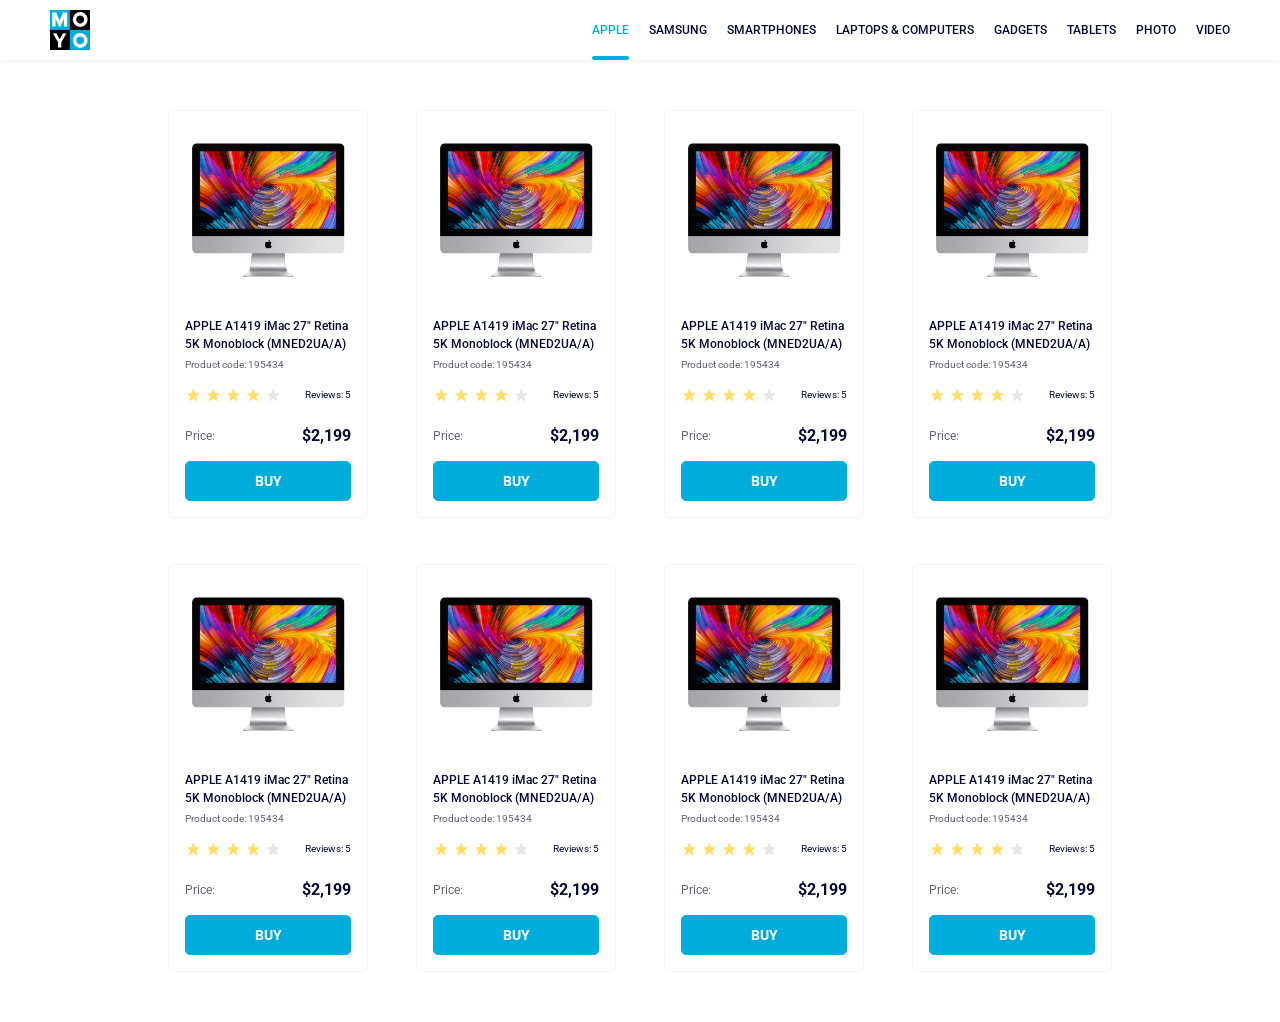
<file: index.html>
<!doctype html><html lang="en"><head><meta charset="utf-8"><meta name="viewport" content="width=device-width, initial-scale=1.0"><title>Catalog</title><link rel="preconnect" href="https://fonts.gstatic.com"><link href="https://fonts.googleapis.com/css2?family=Roboto:wght@400;500;700&display=swap" rel="stylesheet"><link rel="stylesheet" href="index.beccf5f8.css"></head><body> <header class="header"> <a href="index.html" class="header__link"> <img class="header__logo" src="logo.d777a287.png" alt="Moyo logo"> </a> <nav class="nav"> <ul class="nav__items"> <li class="nav__item"> <a href="#Apple" class="is-active nav__link"> APPLE </a> </li> <li class="nav__item"> <a href="#Samsung" class="nav__link"> SAMSUNG </a> </li> <li class="nav__item"> <a href="#Smartphones" class="nav__link"> SMARTPHONES </a> </li> <li class="nav__item"> <a href="#Laptops & Computers" data-qa="nav-hover" class="nav__link"> LAPTOPS & COMPUTERS </a> </li> <li class="nav__item"> <a href="#Gadgets" class="nav__link"> GADGETS </a> </li> <li class="nav__item"> <a href="#Tablets" class="nav__link"> TABLETS </a> </li> <li class="nav__item"> <a href="#Photo" class="nav__link"> PHOTO </a> </li> <li class="nav__item"> <a href="#Video" class="nav__link"> VIDEO </a> </li> </ul> </nav> </header> <main class="main"> <div class="row"> <div class="product" data-qa="card"> <div class="product-card"> <img class="product-card__picture" src="imac.202c52ff.jpeg" alt="product-card"> <h3 class="product-card__content"> APPLE A1419 iMac 27" Retina 5K Monoblock (MNED2UA/A) </h3> <p class="product-card__content-code">Product code: 195434</p> <div class="product-card__reviews"> <div class="stars stars--4"> <ul class="stars__list"> <li class="stars__star"></li> <li class="stars__star"></li> <li class="stars__star"></li> <li class="stars__star"></li> <li class="stars__star"></li> </ul> <span class="stars__reviews">Reviews: 5</span> </div> </div> <div class="product-price"> <p class="product-price__label">Price:</p> <p class="product-price__amount">$2,199</p> </div> <a href="#" class="product-card__buy" data-qa="card-hover"> BUY </a> </div> </div> <div class="product-card"> <img class="product-card__picture" src="imac.202c52ff.jpeg" alt="product-card"> <h3 class="product-card__content"> APPLE A1419 iMac 27" Retina 5K Monoblock (MNED2UA/A) </h3> <p class="product-card__content-code">Product code: 195434</p> <div class="product-card__reviews"> <div class="stars stars--4"> <ul class="stars__list"> <li class="stars__star"></li> <li class="stars__star"></li> <li class="stars__star"></li> <li class="stars__star"></li> <li class="stars__star"></li> </ul> <span class="stars__reviews">Reviews: 5</span> </div> </div> <div class="product-price"> <p class="product-price__label">Price:</p> <p class="product-price__amount">$2,199</p> </div> <a href="#" class="product-card__buy" data-qa="card-hover"> BUY </a> </div> <div class="product-card"> <img class="product-card__picture" src="imac.202c52ff.jpeg" alt="product-card"> <h3 class="product-card__content"> APPLE A1419 iMac 27" Retina 5K Monoblock (MNED2UA/A) </h3> <p class="product-card__content-code">Product code: 195434</p> <div class="product-card__reviews"> <div class="stars stars--4"> <ul class="stars__list"> <li class="stars__star"></li> <li class="stars__star"></li> <li class="stars__star"></li> <li class="stars__star"></li> <li class="stars__star"></li> </ul> <span class="stars__reviews">Reviews: 5</span> </div> </div> <div class="product-price"> <p class="product-price__label">Price:</p> <p class="product-price__amount">$2,199</p> </div> <a href="#" class="product-card__buy" data-qa="card-hover"> BUY </a> </div> <div class="product-card"> <img class="product-card__picture" src="imac.202c52ff.jpeg" alt="product-card"> <h3 class="product-card__content"> APPLE A1419 iMac 27" Retina 5K Monoblock (MNED2UA/A) </h3> <p class="product-card__content-code">Product code: 195434</p> <div class="product-card__reviews"> <div class="stars stars--4"> <ul class="stars__list"> <li class="stars__star"></li> <li class="stars__star"></li> <li class="stars__star"></li> <li class="stars__star"></li> <li class="stars__star"></li> </ul> <span class="stars__reviews">Reviews: 5</span> </div> </div> <div class="product-price"> <p class="product-price__label">Price:</p> <p class="product-price__amount">$2,199</p> </div> <a href="#" class="product-card__buy" data-qa="card-hover"> BUY </a> </div> <div class="product-card"> <img class="product-card__picture" src="imac.202c52ff.jpeg" alt="product-card"> <h3 class="product-card__content"> APPLE A1419 iMac 27" Retina 5K Monoblock (MNED2UA/A) </h3> <p class="product-card__content-code">Product code: 195434</p> <div class="product-card__reviews"> <div class="stars stars--4"> <ul class="stars__list"> <li class="stars__star"></li> <li class="stars__star"></li> <li class="stars__star"></li> <li class="stars__star"></li> <li class="stars__star"></li> </ul> <span class="stars__reviews">Reviews: 5</span> </div> </div> <div class="product-price"> <p class="product-price__label">Price:</p> <p class="product-price__amount">$2,199</p> </div> <a href="#" class="product-card__buy" data-qa="card-hover"> BUY </a> </div> <div class="product-card"> <img class="product-card__picture" src="imac.202c52ff.jpeg" alt="product-card"> <h3 class="product-card__content"> APPLE A1419 iMac 27" Retina 5K Monoblock (MNED2UA/A) </h3> <p class="product-card__content-code">Product code: 195434</p> <div class="product-card__reviews"> <div class="stars stars--4"> <ul class="stars__list"> <li class="stars__star"></li> <li class="stars__star"></li> <li class="stars__star"></li> <li class="stars__star"></li> <li class="stars__star"></li> </ul> <span class="stars__reviews">Reviews: 5</span> </div> </div> <div class="product-price"> <p class="product-price__label">Price:</p> <p class="product-price__amount">$2,199</p> </div> <a href="#" class="product-card__buy" data-qa="card-hover"> BUY </a> </div> <div class="product-card"> <img class="product-card__picture" src="imac.202c52ff.jpeg" alt="product-card"> <h3 class="product-card__content"> APPLE A1419 iMac 27" Retina 5K Monoblock (MNED2UA/A) </h3> <p class="product-card__content-code">Product code: 195434</p> <div class="product-card__reviews"> <div class="stars stars--4"> <ul class="stars__list"> <li class="stars__star"></li> <li class="stars__star"></li> <li class="stars__star"></li> <li class="stars__star"></li> <li class="stars__star"></li> </ul> <span class="stars__reviews">Reviews: 5</span> </div> </div> <div class="product-price"> <p class="product-price__label">Price:</p> <p class="product-price__amount">$2,199</p> </div> <a href="#" class="product-card__buy" data-qa="card-hover"> BUY </a> </div> <div class="product-card"> <img class="product-card__picture" src="imac.202c52ff.jpeg" alt="product-card"> <h3 class="product-card__content"> APPLE A1419 iMac 27" Retina 5K Monoblock (MNED2UA/A) </h3> <p class="product-card__content-code">Product code: 195434</p> <div class="product-card__reviews"> <div class="stars stars--4"> <ul class="stars__list"> <li class="stars__star"></li> <li class="stars__star"></li> <li class="stars__star"></li> <li class="stars__star"></li> <li class="stars__star"></li> </ul> <span class="stars__reviews">Reviews: 5</span> </div> </div> <div class="product-price"> <p class="product-price__label">Price:</p> <p class="product-price__amount">$2,199</p> </div> <a href="#" class="product-card__buy" data-qa="card-hover"> BUY </a> </div> </div> </main> </body></html>
</file>
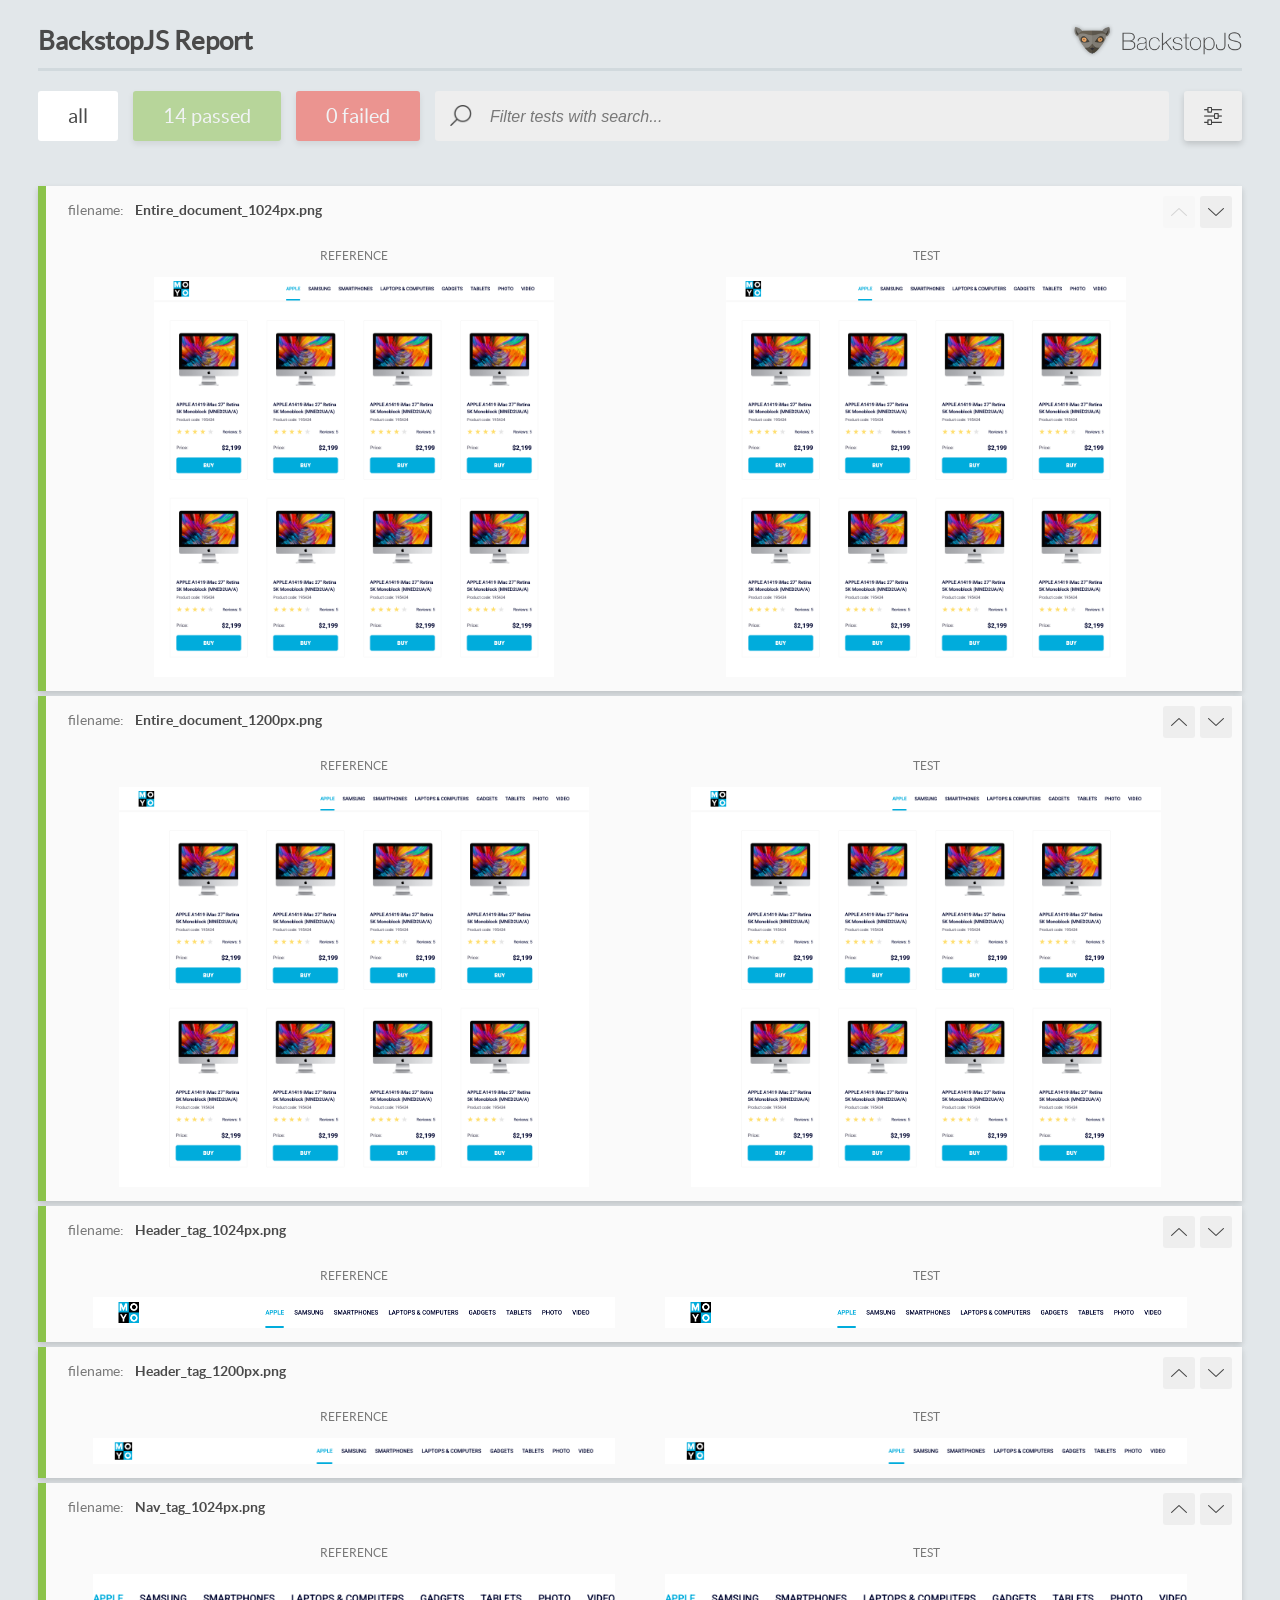
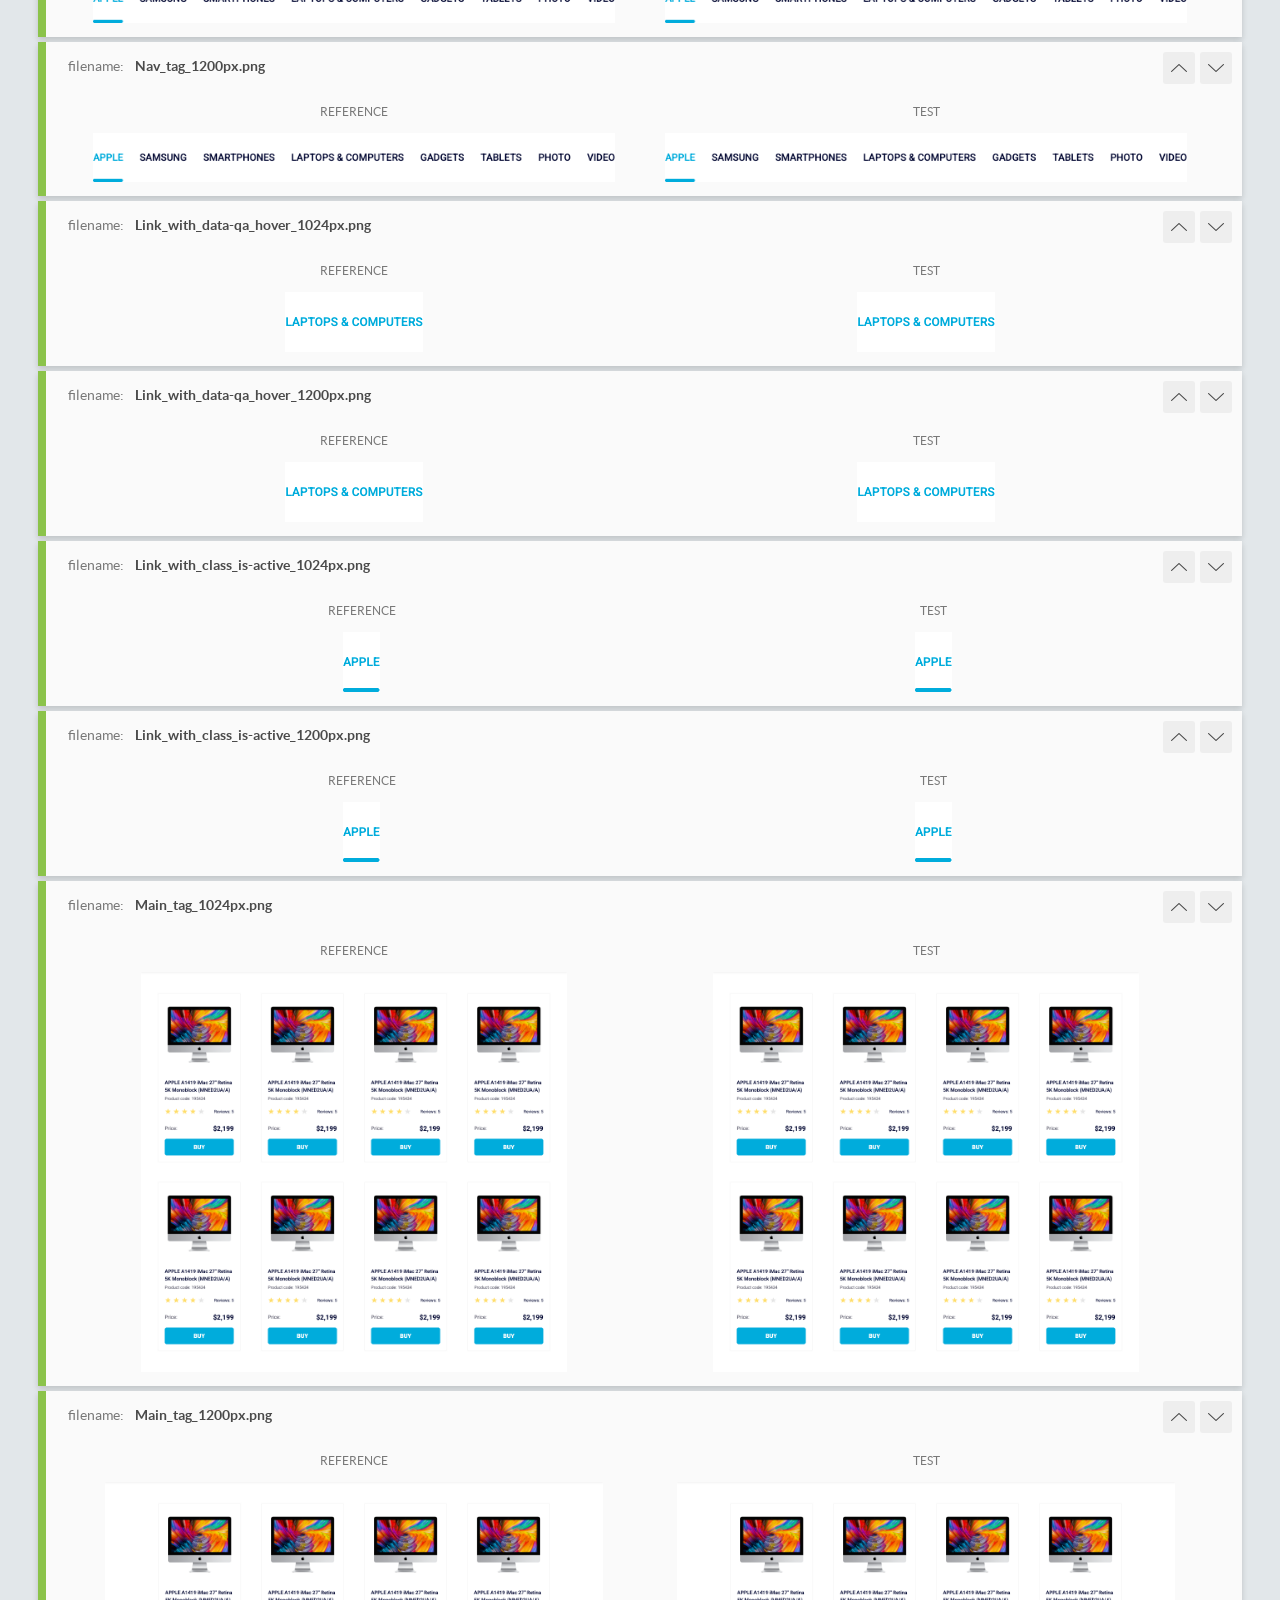
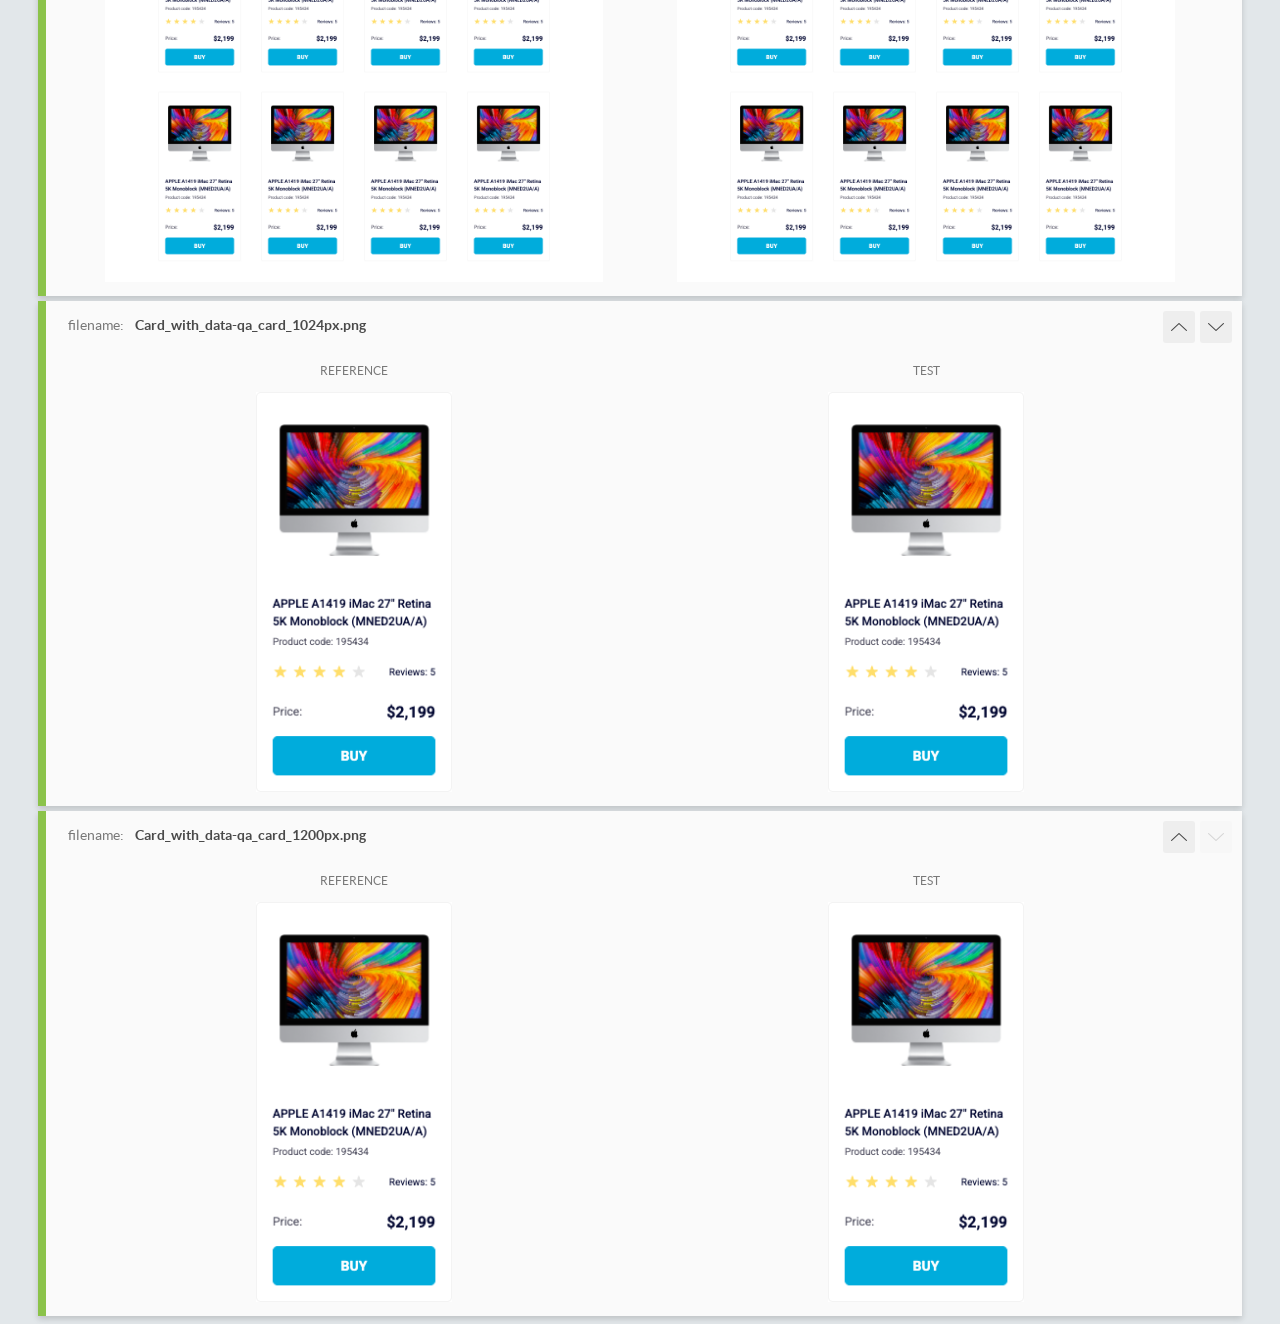
<file: report/html_report/index.html>
<!DOCTYPE html>
<html>
  <head>
    <meta charset="utf-8">
    <!-- Disable Cache -->
    <meta http-equiv="Cache-Control" content="no-cache, no-store, must-revalidate">
    <meta http-equiv="Pragma" content="no-cache">
    <meta http-equiv="Expires" content="0">

    <title>BackstopJS Report</title>

    <style>
      @font-face {
          font-family: 'latoregular';
          src: url('./assets/fonts/lato-regular-webfont.woff2') format('woff2'),
              url('./assets/fonts/lato-regular-webfont.woff') format('woff');
          font-weight: 400;
          font-style: normal;
      }
      @font-face {
          font-family: 'latobold';
          src: url('./assets/fonts/lato-bold-webfont.woff2') format('woff2'),
              url('./assets/fonts/lato-bold-webfont.woff') format('woff');
          font-weight: 700;
          font-style: normal;
      }

      .ReactModal__Body--open {
          overflow: hidden;
      }
      .ReactModal__Body--open .header {
        display: none;
      }

    </style>
  </head>
  <body style="background-color: #E2E7EA">
    <div id="root">

    </div>
    <script>
      function report (report) { // eslint-disable-line no-unused-vars
        window.tests = report;
      }
    </script>
    <script src="config.js"></script>
    <script src="index_bundle.js"></script>
  </body>
</html>
</file>
<file: index.beccf5f8.css>
.row{grid-template-columns:repeat(4,minmax(200px,1fr));gap:46px 48px;margin:0 auto;padding:50px 40px;display:grid}@media (width>=488px){.row{grid-template-columns:repeat(2,200px)}}@media (width>=768px){.row{grid-template-columns:repeat(3,200px)}}@media (width>=1024px){.row{grid-template-columns:repeat(4,200px)}}.header{justify-content:space-between;align-items:center;padding:0 50px;font-size:12px;font-weight:500;display:flex;box-shadow:0 2px 4px #0000000d}.header__link{height:60px}.header__logo{align-items:center;width:40px;height:40px;margin-top:10px;margin-bottom:0;display:flex}.nav{margin-left:23px}.nav__link{color:#060b35;padding:23px 0;line-height:14px;text-decoration:none;transition:color .3s;display:flex}.nav__link:hover{color:#00acdc}.nav__items{margin:0;padding:0;list-style:none;display:flex}.nav__item{margin-left:20px}.nav__item:first-child{margin-left:0}.is-active{color:#00acdc;transition:color .3s;position:relative}.is-active:after{content:"";background-color:#00acdc;border-radius:8px;width:100%;height:4px;position:absolute;bottom:0;left:0}*{box-sizing:border-box;margin:0;padding:0}body{color:#060b35;flex-direction:column;font-family:Roboto,sans-serif;display:flex}.main{flex-direction:row;display:flex}.product-card__picture{width:160px;height:134px;margin-top:32px;margin-left:19px}.product-card{box-sizing:border-box;background-color:#fff;border:1px solid #f3f3f3;border-radius:5px;height:408px;transition:transform .3s,color .3s}.product-card:hover{transform:scale(1.2)}.product-card__content{color:#060b35;text-align:left;text-underline-position:from-font;text-decoration-skip-ink:none;margin-top:36px;margin-left:16px;margin-right:16px;font-size:12px;font-weight:500;line-height:18px;display:block}.product-card__content-code{color:#616070;text-align:left;text-underline-position:from-font;text-decoration-skip-ink:none;margin-top:4px;margin-left:16px;margin-right:16px;font-size:10px;font-weight:400;line-height:14px;display:inline-block}.product-card__buy{color:#fff;text-align:center;background-color:#00acdc;border:1px solid #00acdc;border-radius:5px;justify-content:center;align-items:center;width:calc(100% - 32px);height:40px;margin:16px;font-size:14px;font-weight:700;line-height:16px;text-decoration:none;transition:background-color .3s,color .3s;display:flex;position:relative}.product-card__buy:hover{color:#00acdc;background-color:#fff}.product-price{justify-content:space-between;margin-top:24px;margin-left:16px;margin-right:16px;display:flex}.product-price__label{color:#616070;text-align:left;text-underline-position:from-font;text-decoration-skip-ink:none;font-size:12px;font-weight:400;line-height:18px}.product-price__amount{color:#060b35;text-align:right;text-underline-position:from-font;text-decoration-skip-ink:none;font-size:16px;font-weight:700;line-height:18px}.product:hover .product-card__content{color:#34568b}.stars{align-items:center;margin-top:15px;margin-left:16px;margin-right:16px;display:flex;position:relative}.stars__list{list-style:none;display:flex}.stars__reviews{color:#060b35;text-align:right;text-underline-position:from-font;text-decoration-skip-ink:none;margin-left:auto;font-size:10px;font-weight:400;line-height:14px}.stars__star{background-image:url(star.0aa15587.svg);background-position:50%;background-repeat:no-repeat;width:16px;height:16px;margin-right:4px}.stars--4 .stars__star:nth-child(-n+4),.stars--1 .stars__star:nth-child(-n+1),.stars--2 .stars__star:nth-child(-n+2),.stars--3 .stars__star:nth-child(-n+3),.stars--5 .stars__star:nth-child(-n+5){background-image:url(star-active.1a24ce14.svg)}
/*# sourceMappingURL=index.beccf5f8.css.map */
</file>
